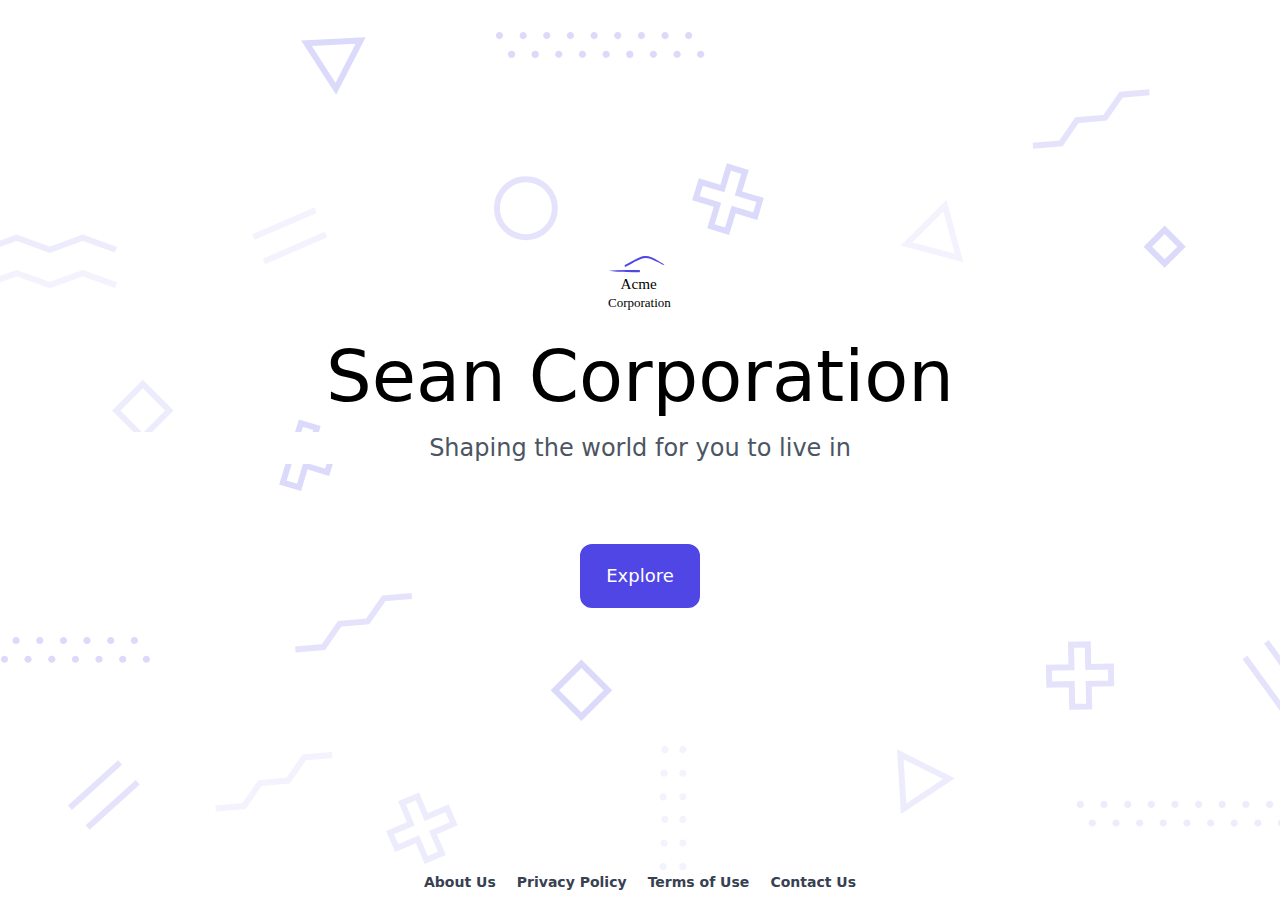
<file: index.html>
<!doctype html><html lang=en>
<head>
<meta name=generator content="Hugo 0.91.2">
<meta charset=utf-8>
<meta name=description content="Welcome to the
website of Acme Corporation, the leading creator of digital shapes on the planet, providing precise shape creations that are ready to use.">
<meta name=viewport content="width=device-width,initial-scale=1">
<link rel=stylesheet href=./index.css>
<title>Acme Corporation</title>
</head>
<body class=home>
<section>
<img src=./image/logo.svg alt="Acme Logo" width=64>
<h1>Sean Corporation</h1>
<h2>Shaping the world for you to live in</h2>
<a href=./blog>Explore</a>
</section>
<footer>
<a href=./about>About Us</a>
<a href=./privacy>Privacy Policy</a> <a href=./terms>Terms of Use</a>
<a href=./contact>Contact Us</a>
</footer>
</body>
</html>
</file>
